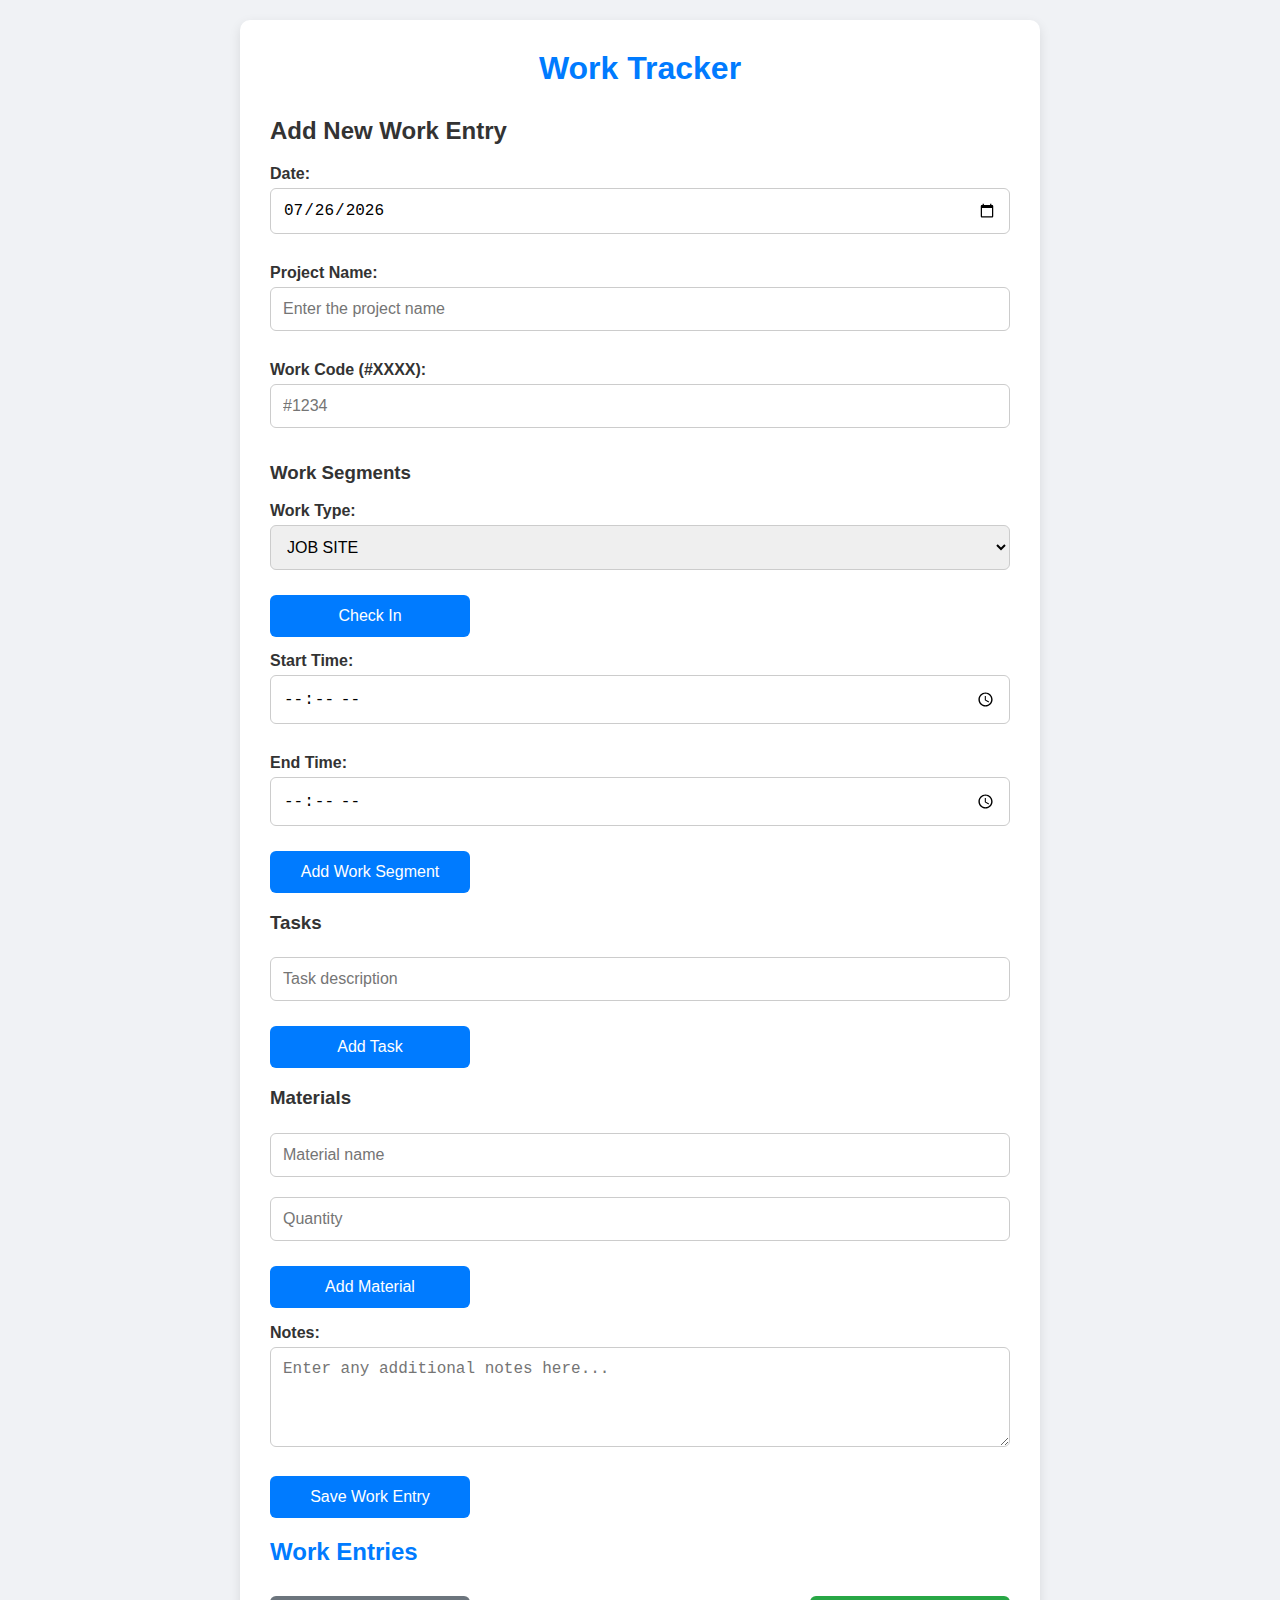
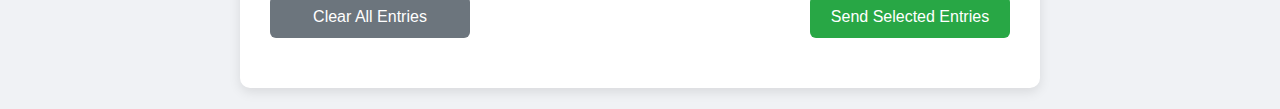
<file: index.html>
<!DOCTYPE html>
<html lang="en">
<head>
    <meta charset="UTF-8">
    <meta name="viewport" content="width=device-width, initial-scale=1.0">
    <title>Work Tracker</title>
    <link rel="stylesheet" href="styles.css">
</head>
<body>

    <div class="container">
        <div class="header">
            <h1>Work Tracker</h1>
        </div>

        <div class="entry-form">
            <h2>Add New Work Entry</h2>

            <!-- Date Field -->
            <label for="date">Date:</label>
            <input type="date" id="date" required>

            <!-- Project Name Field -->
            <label for="projectName">Project Name:</label>
            <input type="text" id="projectName" placeholder="Enter the project name" required>

            <!-- Work Code Field -->
            <label for="workCode">Work Code (#XXXX):</label>
            <input type="text" id="workCode" placeholder="#1234" maxlength="5" required pattern="#\d{4}">

            <!-- Work Segments Section -->
            <h3>Work Segments</h3>
            <div id="workSegmentsContainer">
                <label for="workType">Work Type:</label>
                <select id="workType">
                    <option value="jobsite">JOB SITE</option>
                    <option value="shop">SHOP</option>
                </select>

                <!-- Check In/Check Out Buttons -->
                <div class="check-in-out">
                    <button class="button" id="checkInButton" onclick="checkIn()">Check In</button>
                    <button class="button" id="checkOutButton" style="display: none;" onclick="checkOut()">Check Out</button>
                </div>

                <!-- Manual Add Work Segment -->
                <div class="manual-segment">
                    <label for="segmentStartTime">Start Time:</label>
                    <input type="time" id="segmentStartTime">
    
                    <label for="segmentEndTime">End Time:</label>
                    <input type="time" id="segmentEndTime">
    
                    <button class="button" onclick="addWorkSegment()">Add Work Segment</button>
                </div>

                <ul id="workSegmentsList"></ul>
            </div>

            <!-- Tasks Section -->
            <h3>Tasks</h3>
            <div id="tasksContainer">
                <input type="text" id="taskDescription" placeholder="Task description">
                <button class="button" onclick="addTask()">Add Task</button>
                <ul id="tasksList"></ul>
            </div>

            <!-- Materials Section -->
            <h3>Materials</h3>
            <div id="materialsContainer">
                <input type="text" id="materialName" placeholder="Material name">
                <input type="number" id="materialQuantity" placeholder="Quantity" min="1">
                <button class="button" onclick="addMaterial()">Add Material</button>
                <ul id="materialsList"></ul>
            </div>

            <!-- Notes Section -->
            <label for="notes">Notes:</label>
            <textarea id="notes" placeholder="Enter any additional notes here..."></textarea>

            <!-- Save Entry Button -->
            <button class="button" onclick="saveEntry()">Save Work Entry</button>
        </div>

        <!-- Work Entries Section -->
        <div class="entry-list">
            <h2>Work Entries</h2>
            <div class="buttons-group">
                <button class="button clear-all" onclick="clearAllEntries()">Clear All Entries</button>
                <button class="button send-entries" onclick="sendSelectedEntries()">Send Selected Entries</button>
            </div>
            <div id="entriesContainer"></div>
        </div>
    </div>

    <!-- JavaScript File -->
    <script src="script.js"></script>

</body>
</html>
</file>
<file: styles.css>
/* Reset some default styles */
* {
    box-sizing: border-box;
}

body {
    font-family: 'Arial', sans-serif;
    margin: 0;
    padding: 0;
    background-color: #f0f2f5;
    display: flex;
    justify-content: center;
    align-items: flex-start;
    min-height: 100vh;
    color: #333;
    padding: 20px 10px;
    overflow-x: hidden;
}

/* Container for the entire app */
.container {
    width: 100%;
    max-width: 800px;
    background-color: #ffffff;
    padding: 30px;
    border-radius: 10px;
    box-shadow: 0 4px 12px rgba(0, 0, 0, 0.1);
}

/* Header styling */
.header {
    text-align: center;
    margin-bottom: 30px;
}

.header h1 {
    font-size: 32px;
    margin: 0;
    color: #007BFF;
}

/* Entry Form Styling */
.entry-form label {
    font-weight: bold;
    margin-top: 15px;
    display: block;
}

.entry-form input,
.entry-form textarea,
.entry-form select {
    width: 100%;
    padding: 12px;
    margin-top: 5px;
    margin-bottom: 15px;
    border: 1px solid #ccc;
    border-radius: 6px;
    font-size: 16px;
}

.entry-form textarea {
    resize: vertical;
    height: 100px;
}

/* Buttons Styling */
.button {
    padding: 12px 20px;
    background-color: #007BFF;
    color: #fff;
    border: none;
    cursor: pointer;
    margin-top: 10px;
    border-radius: 6px;
    font-size: 16px;
    transition: background-color 0.3s;
    width: 100%;
    max-width: 200px;
}

.button:hover {
    background-color: #0056b3;
}

.button.delete {
    background-color: #dc3545;
}

.button.delete:hover {
    background-color: #c82333;
}

.button.clear-all {
    background-color: #6c757d;
}

.button.clear-all:hover {
    background-color: #5a6268;
}

.button.send-entries {
    background-color: #28a745;
}

.button.send-entries:hover {
    background-color: #218838;
}

/* Work Segments Styling */
.work-segments-list,
.tasks-list,
.materials-list {
    list-style-type: none;
    padding-left: 0;
}

.work-segments-list li,
.tasks-list li,
.materials-list li {
    background-color: #f8f9fa;
    padding: 8px 12px;
    margin-bottom: 5px;
    border-radius: 4px;
    display: flex;
    justify-content: space-between;
    align-items: center;
}

.work-segments-list li span,
.tasks-list li span,
.materials-list li span {
    flex-grow: 1;
}

.work-segments-list li button,
.tasks-list li button,
.materials-list li button {
    background-color: transparent;
    border: none;
    color: #dc3545;
    cursor: pointer;
    font-size: 16px;
}

/* Entry List Styling */
.entry-list h2 {
    margin-bottom: 20px;
    color: #007BFF;
}

.buttons-group {
    display: flex;
    justify-content: space-between;
    margin-bottom: 20px;
}

.entry-item {
    background-color: #ffffff;
    padding: 20px;
    margin-bottom: 20px;
    border-left: 5px solid #007BFF;
    border-radius: 8px;
    box-shadow: 0 2px 6px rgba(0, 0, 0, 0.05);
}

.entry-item h3 {
    margin: 0 0 10px 0;
    color: #007BFF;
}

.entry-item p {
    margin: 5px 0;
}

.entry-item ul {
    list-style-type: none;
    padding-left: 0;
}

.entry-item ul li {
    background-color: #f8f9fa;
    padding: 6px 10px;
    margin-bottom: 4px;
    border-radius: 4px;
}

/* Checkbox Styling */
.entry-checkbox {
    margin-right: 10px;
    transform: scale(1.5);
}

/* Responsive Adjustments */
@media (max-width: 768px) {
    .buttons-group {
        flex-direction: column;
    }

    .buttons-group .button {
        width: 100%;
        margin-bottom: 10px;
    }

    .buttons-group .button:last-child {
        margin-bottom: 0;
    }
}

@media (max-width: 480px) {
    .header h1 {
        font-size: 28px;
    }

    .entry-form h2 {
        font-size: 24px;
    }

    .entry-list h2 {
        font-size: 24px;
    }

    .button {
        font-size: 14px;
        padding: 10px 16px;
    }

    .entry-item {
        padding: 15px;
    }
}
</file>
